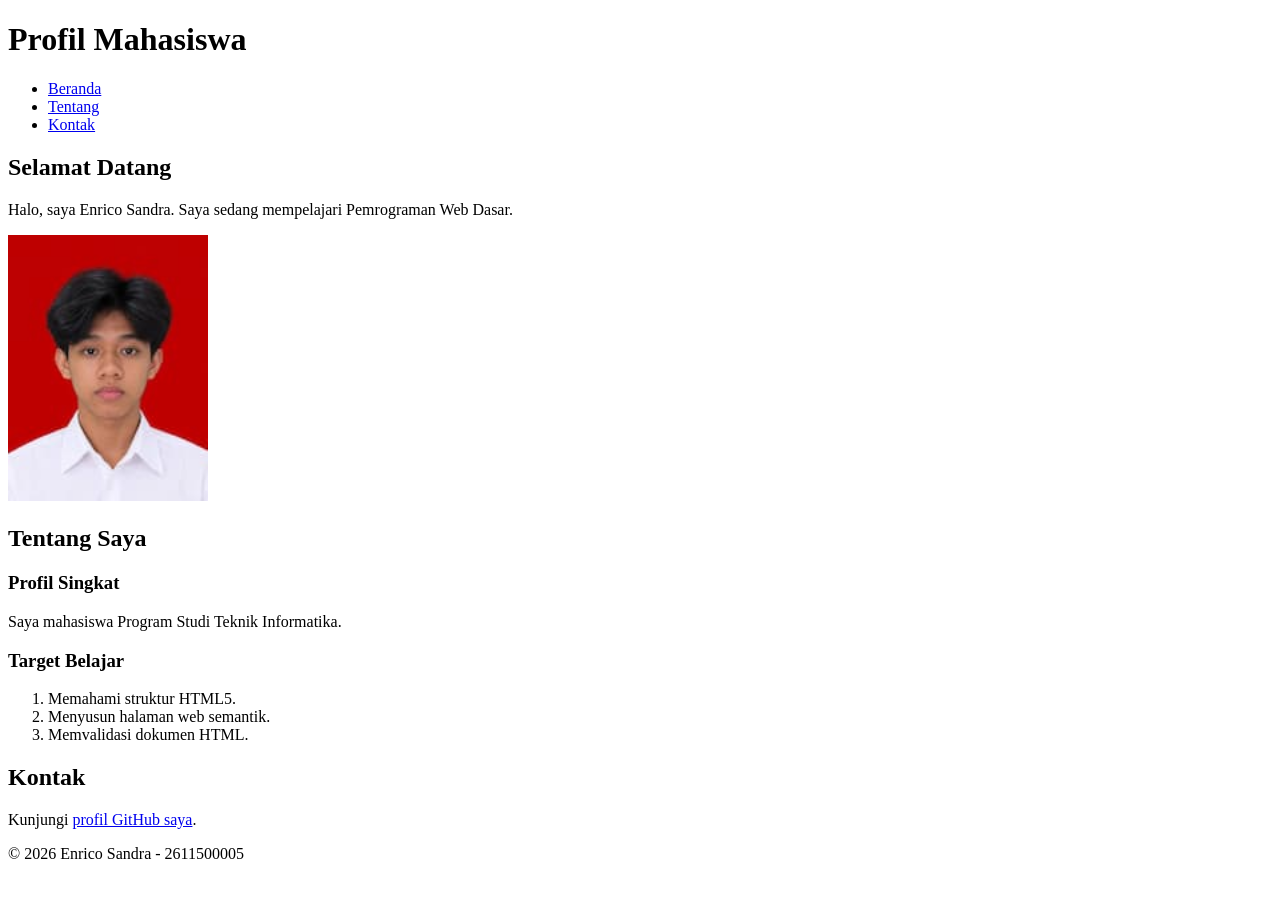
<file: pertemuan-02/index.html>
<!DOCTYPE html>
<html lang="id">
<head>
    <meta charset="UTF-8">
    <meta name="viewport" content="width=device-width, initial-scale=1.0">
    <title>Profil Mahasiswa</title>
</head>
<body>

    <header>
        <h1>Profil Mahasiswa</h1>
        <nav>
            <ul>
                <li><a href="#home">Beranda</a></li>
                <li><a href="#about">Tentang</a></li>
                <li><a href="#contact">Kontak</a></li>
            </ul>
        </nav>
    </header>

    <main>

        <section id="home">
            <h2>Selamat Datang</h2>
            <p>Halo, saya Enrico Sandra. Saya sedang mempelajari Pemrograman Web Dasar.</p>
            <img src="img/foto-profil.jpg" alt="Foto Profil" width="200">
        </section>

        <section id="about">
            <h2>Tentang Saya</h2>
            <article>
                <h3>Profil Singkat</h3>
                <p>Saya mahasiswa Program Studi Teknik Informatika.</p>

                <h3>Target Belajar</h3>
                <ol>
                    <li>Memahami struktur HTML5.</li>
                    <li>Menyusun halaman web semantik.</li>
                    <li>Memvalidasi dokumen HTML.</li>
                </ol>
            </article>
        </section>

        <section id="contact">
            <h2>Kontak</h2>
            <p>Kunjungi <a href="https://github.com/enricosndr">profil GitHub saya</a>.</p>
        </section>

    </main>

    <footer>
        <p>&copy; 2026 Enrico Sandra - 2611500005</p>
    </footer>

</body>
    
</html>
</file>
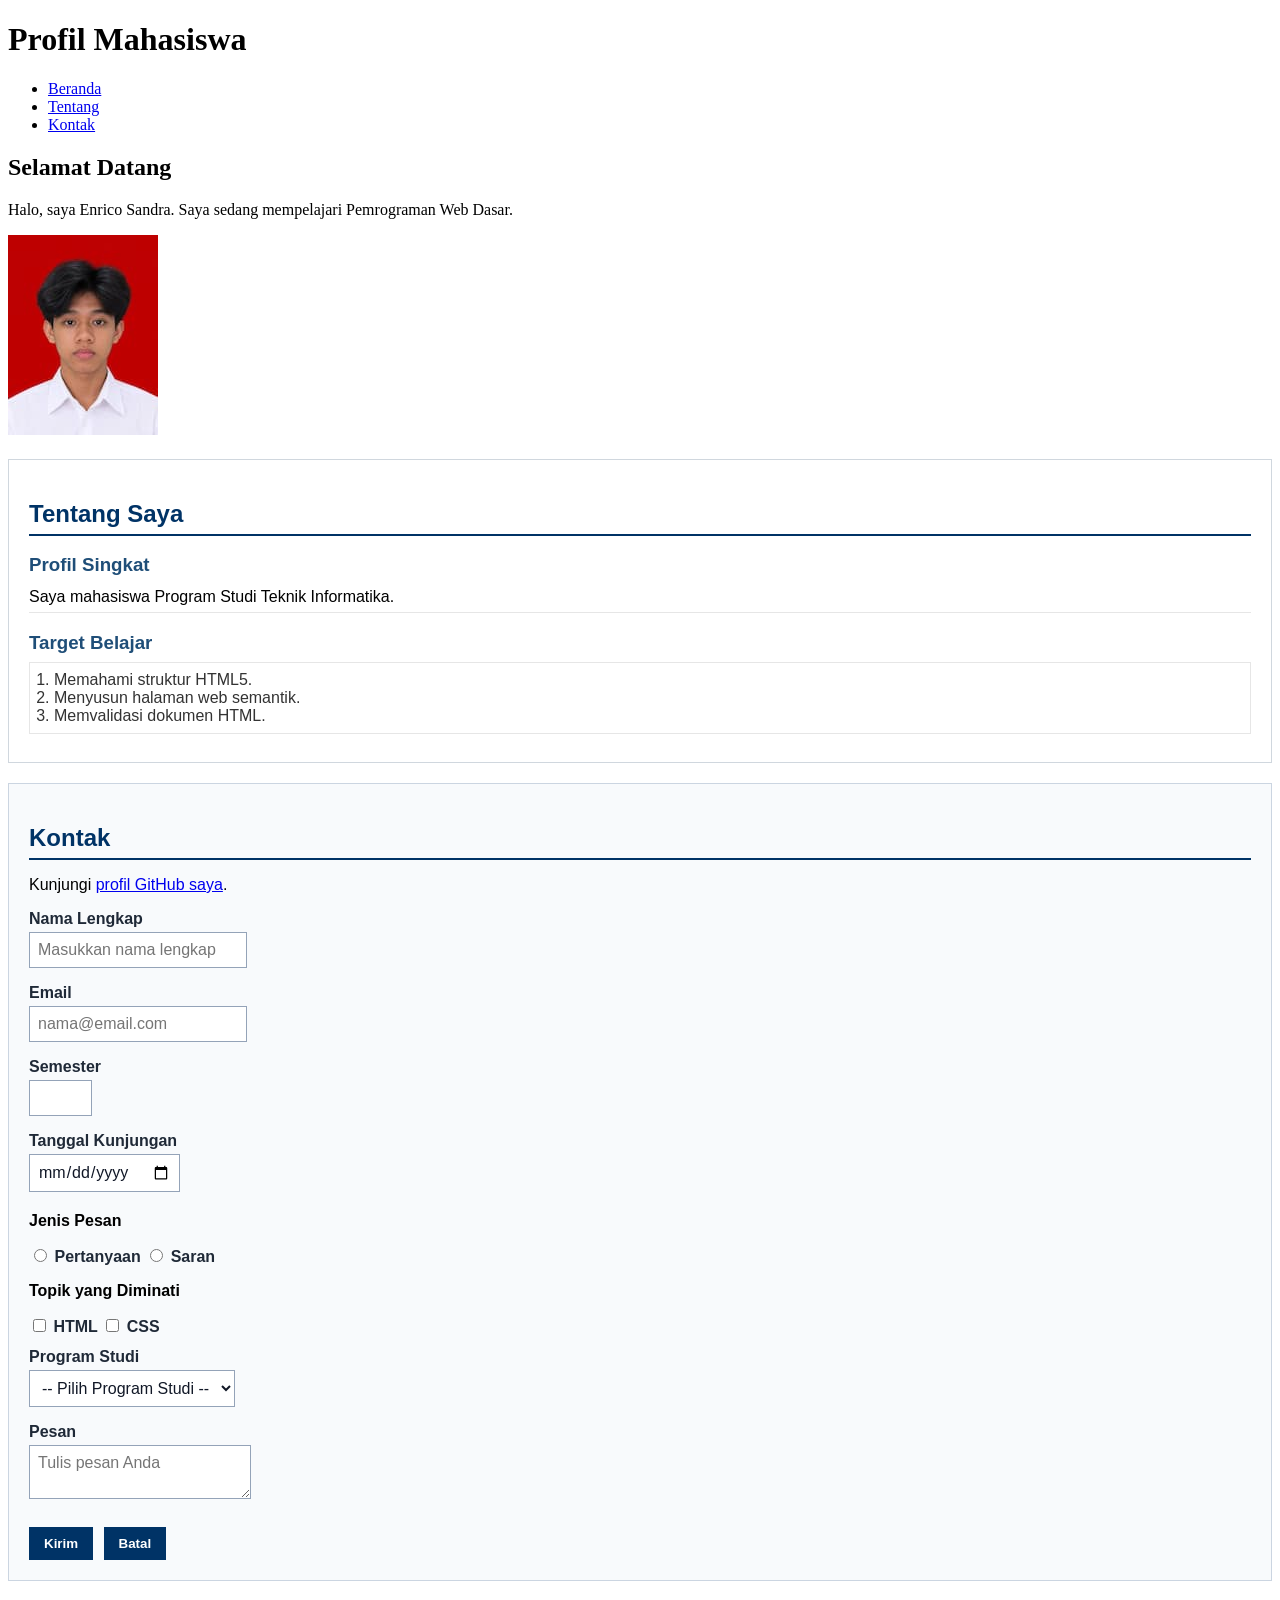
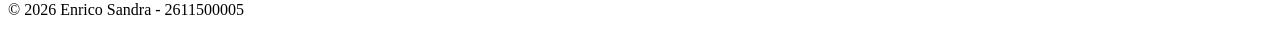
<file: pertemuan-03/index.html>
<!DOCTYPE html>
<html lang="id">
<head>
    <meta charset="UTF-8">
    <meta name="viewport" content="width=device-width, initial-scale=1.0">
    <title>Profil Mahasiswa - Pertemuan 3</title>
    <style>
        #about {
            background-color: #ffffff;
            border: 1px solid #d0d7de;
            padding: 20px;
            margin: 20px 0;
            font-family: Arial, sans-serif;
        }
        #about h2 {
            color: #003366;
            border-bottom: 2px solid #003366;
            padding-bottom: 6px;
            margin-bottom: 16px;
        }
        #about h3 {
            color: #1f4e78;
            margin-bottom: 6px;
        }
        #about p {
            margin: 6px 0;
            padding: 6px 0;
            border-bottom: 1px solid #e6e6e6;
        }
        #about ol {
            color: #333333;
            margin: 8px 0;
            padding: 8px 24px;
            border: 1px solid #e6e6e6;
        }

        #contact {
            background-color: #f8fafc;
            border: 1px solid #cbd5e1;
            padding: 20px;
            margin: 20px 0;
            font-family: Arial, sans-serif;
        }
        #contact h2 {
            color: #003366;
            border-bottom: 2px solid #003366;
            padding-bottom: 6px;
            margin-bottom: 16px;
        }
        .form-group {
            margin: 12px 0;
        }
        #contact label {
            color: #1f2937;
            font-weight: bold;
        }
        .input-form {
            background-color: #ffffff;
            color: #111827;
            font-family: Arial, sans-serif;
            font-size: 16px;
            padding: 8px;
            margin: 4px 0;
            border: 1px solid #94a3b8;
        }
        #contact button {
            background-color: #003366;
            color: #ffffff;
            font-weight: bold;
            padding: 8px 14px;
            margin: 8px 6px 0 0;
            border: 1px solid #003366;
            cursor: pointer;
        }
    </style>
</head>
<body>
    <header>
        <h1>Profil Mahasiswa</h1>
        <nav>
            <ul>
                <li><a href="#home">Beranda</a></li>
                <li><a href="#about">Tentang</a></li>
                <li><a href="#contact">Kontak</a></li>
            </ul>
        </nav>
    </header>

    <main>
        <section id="home">
            <h2>Selamat Datang</h2>
            <p>Halo, saya Enrico Sandra. Saya sedang mempelajari Pemrograman Web Dasar.</p>
            <img src="img/foto-profil.jpg" alt="Foto profil Enrico Sandra">
        </section>

        <section id="about">
            <h2>Tentang Saya</h2>
            <article>
                <h3>Profil Singkat</h3>
                <p>Saya mahasiswa Program Studi Teknik Informatika.</p>
                <h3>Target Belajar</h3>
                <ol>
                    <li>Memahami struktur HTML5.</li>
                    <li>Menyusun halaman web semantik.</li>
                    <li>Memvalidasi dokumen HTML.</li>
                </ol>
            </article>
        </section>

        <section id="contact">
            <h2>Kontak</h2>
            <p>Kunjungi <a href="https://github.com/enricosndr">profil GitHub saya</a>.</p>
            
            <form action="index.html" method="get">
                <div class="form-group">
                    <label for="nama">Nama Lengkap</label><br>
                    <input class="input-form" type="text" id="nama" name="nama" placeholder="Masukkan nama lengkap" minlength="3" maxlength="50" required>
                </div>

                <div class="form-group">
                    <label for="email">Email</label><br>
                    <input class="input-form" type="email" id="email" name="email" placeholder="nama@email.com" required>
                </div>

                <div class="form-group">
                    <label for="semester">Semester</label><br>
                    <input class="input-form" type="number" id="semester" name="semester" min="1" max="14" required>
                </div>

                <div class="form-group">
                    <label for="tanggal">Tanggal Kunjungan</label><br>
                    <input class="input-form" type="date" id="tanggal" name="tanggal" required>
                </div>

                <div class="form-group">
                    <p><strong>Jenis Pesan</strong></p>
                    <input type="radio" id="pertanyaan" name="jenis_pesan" value="pertanyaan" required>
                    <label for="pertanyaan">Pertanyaan</label>
                    <input type="radio" id="saran" name="jenis_pesan" value="saran">
                    <label for="saran">Saran</label>
                </div>

                <div class="form-group">
                    <p><strong>Topik yang Diminati</strong></p>
                    <input type="checkbox" id="minat-html" name="minat" value="HTML">
                    <label for="minat-html">HTML</label>
                    <input type="checkbox" id="minat-css" name="minat" value="CSS">
                    <label for="minat-css">CSS</label>
                </div>

                <div class="form-group">
                    <label for="prodi">Program Studi</label><br>
                    <select class="input-form" id="prodi" name="prodi" required>
                        <option value="">-- Pilih Program Studi --</option>
                        <option value="SI">Sistem Informasi</option>
                        <option value="BD">Bisnis Digital</option>
                        <option value="TI">Teknik Informatika</option>
                    </select>
                </div>

                <div class="form-group">
                    <label for="pesan">Pesan</label><br>
                    <textarea class="input-form" id="pesan" name="pesan" maxlength="300" placeholder="Tulis pesan Anda" required></textarea>
                </div>

                <button type="submit">Kirim</button>
                <button type="reset">Batal</button>
            </form>
        </section>
    </main>

    <footer>
        <p>&copy; 2026 Enrico Sandra - 2611500005</p>
    </footer>
</body>
</html>
</file>
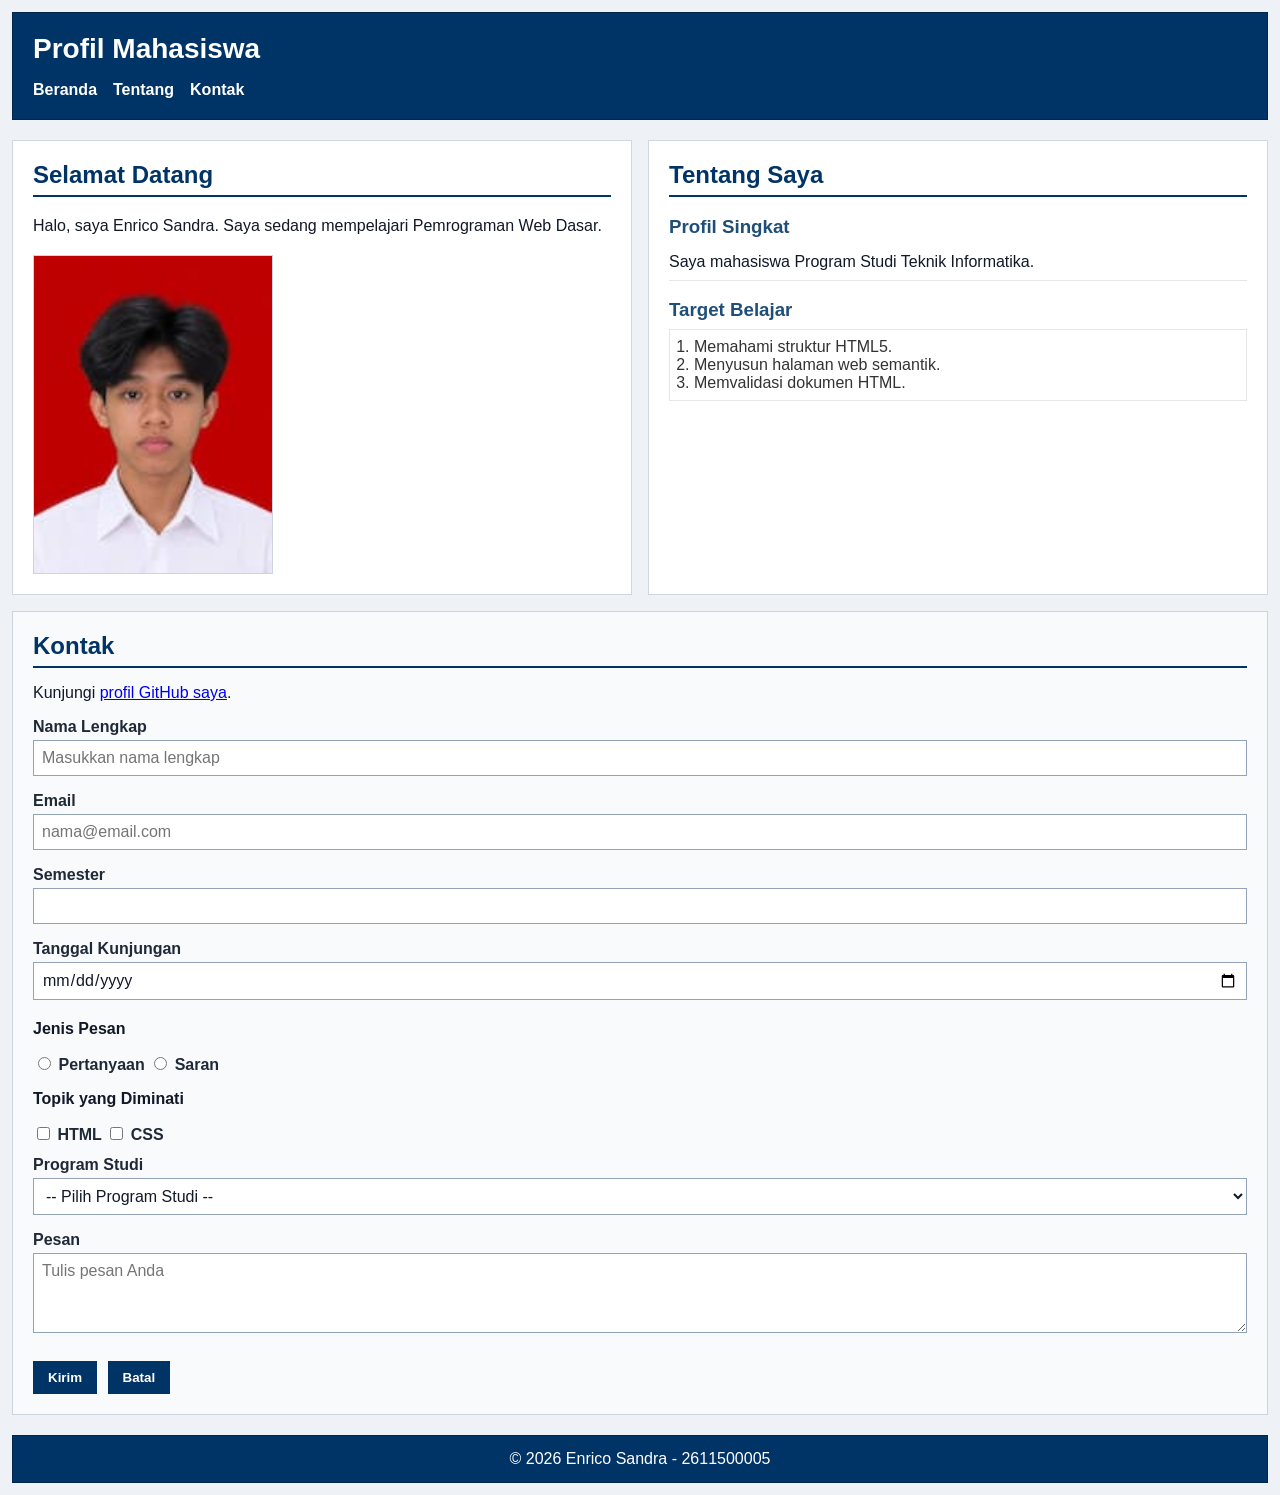
<file: pertemuan-04/index.html>
<!DOCTYPE html>
<html lang="id">
<head>
    <meta charset="UTF-8">
    <meta name="viewport" content="width=device-width, initial-scale=1.0">
    <title>Profil Mahasiswa - Pertemuan 4</title>
    <link rel="stylesheet" href="style.css">
</head>
</head>
<body>
    <header>
        <h1>Profil Mahasiswa</h1>
        <nav>
            <ul>
                <li><a href="#home">Beranda</a></li>
                <li><a href="#about">Tentang</a></li>
                <li><a href="#contact">Kontak</a></li>
            </ul>
        </nav>
    </header>

    <main>
        <section id="home">
            <h2>Selamat Datang</h2>
            <p>Halo, saya Enrico Sandra. Saya sedang mempelajari Pemrograman Web Dasar.</p>
            <img src="img/foto-profil.jpg" alt="Foto profil Enrico Sandra">
        </section>

        <section id="about">
            <h2>Tentang Saya</h2>
            <article>
                <h3>Profil Singkat</h3>
                <p>Saya mahasiswa Program Studi Teknik Informatika.</p>
                <h3>Target Belajar</h3>
                <ol>
                    <li>Memahami struktur HTML5.</li>
                    <li>Menyusun halaman web semantik.</li>
                    <li>Memvalidasi dokumen HTML.</li>
                </ol>
            </article>
        </section>

        <section id="contact">
            <h2>Kontak</h2>
            <p>Kunjungi <a href="https://github.com/enricosndr">profil GitHub saya</a>.</p>
            
            <form action="index.html" method="get">
                <div class="form-group">
                    <label for="nama">Nama Lengkap</label><br>
                    <input class="input-form" type="text" id="nama" name="nama" placeholder="Masukkan nama lengkap" minlength="3" maxlength="50" required>
                </div>

                <div class="form-group">
                    <label for="email">Email</label><br>
                    <input class="input-form" type="email" id="email" name="email" placeholder="nama@email.com" required>
                </div>

                <div class="form-group">
                    <label for="semester">Semester</label><br>
                    <input class="input-form" type="number" id="semester" name="semester" min="1" max="14" required>
                </div>

                <div class="form-group">
                    <label for="tanggal">Tanggal Kunjungan</label><br>
                    <input class="input-form" type="date" id="tanggal" name="tanggal" required>
                </div>

                <div class="form-group">
                    <p><strong>Jenis Pesan</strong></p>
                    <input type="radio" id="pertanyaan" name="jenis_pesan" value="pertanyaan" required>
                    <label for="pertanyaan">Pertanyaan</label>
                    <input type="radio" id="saran" name="jenis_pesan" value="saran">
                    <label for="saran">Saran</label>
                </div>

                <div class="form-group">
                    <p><strong>Topik yang Diminati</strong></p>
                    <input type="checkbox" id="minat-html" name="minat" value="HTML">
                    <label for="minat-html">HTML</label>
                    <input type="checkbox" id="minat-css" name="minat" value="CSS">
                    <label for="minat-css">CSS</label>
                </div>

                <div class="form-group">
                    <label for="prodi">Program Studi</label><br>
                    <select class="input-form" id="prodi" name="prodi" required>
                        <option value="">-- Pilih Program Studi --</option>
                        <option value="SI">Sistem Informasi</option>
                        <option value="BD">Bisnis Digital</option>
                        <option value="TI">Teknik Informatika</option>
                    </select>
                </div>

                <div class="form-group">
                    <label for="pesan">Pesan</label><br>
                    <textarea class="input-form" id="pesan" name="pesan" maxlength="300" placeholder="Tulis pesan Anda" required></textarea>
                </div>

                <button type="submit">Kirim</button>
                <button type="reset">Batal</button>
            </form>
        </section>
    </main>

    <footer>
        <p>&copy; 2026 Enrico Sandra - 2611500005</p>
    </footer>
</body>
</html>
</file>
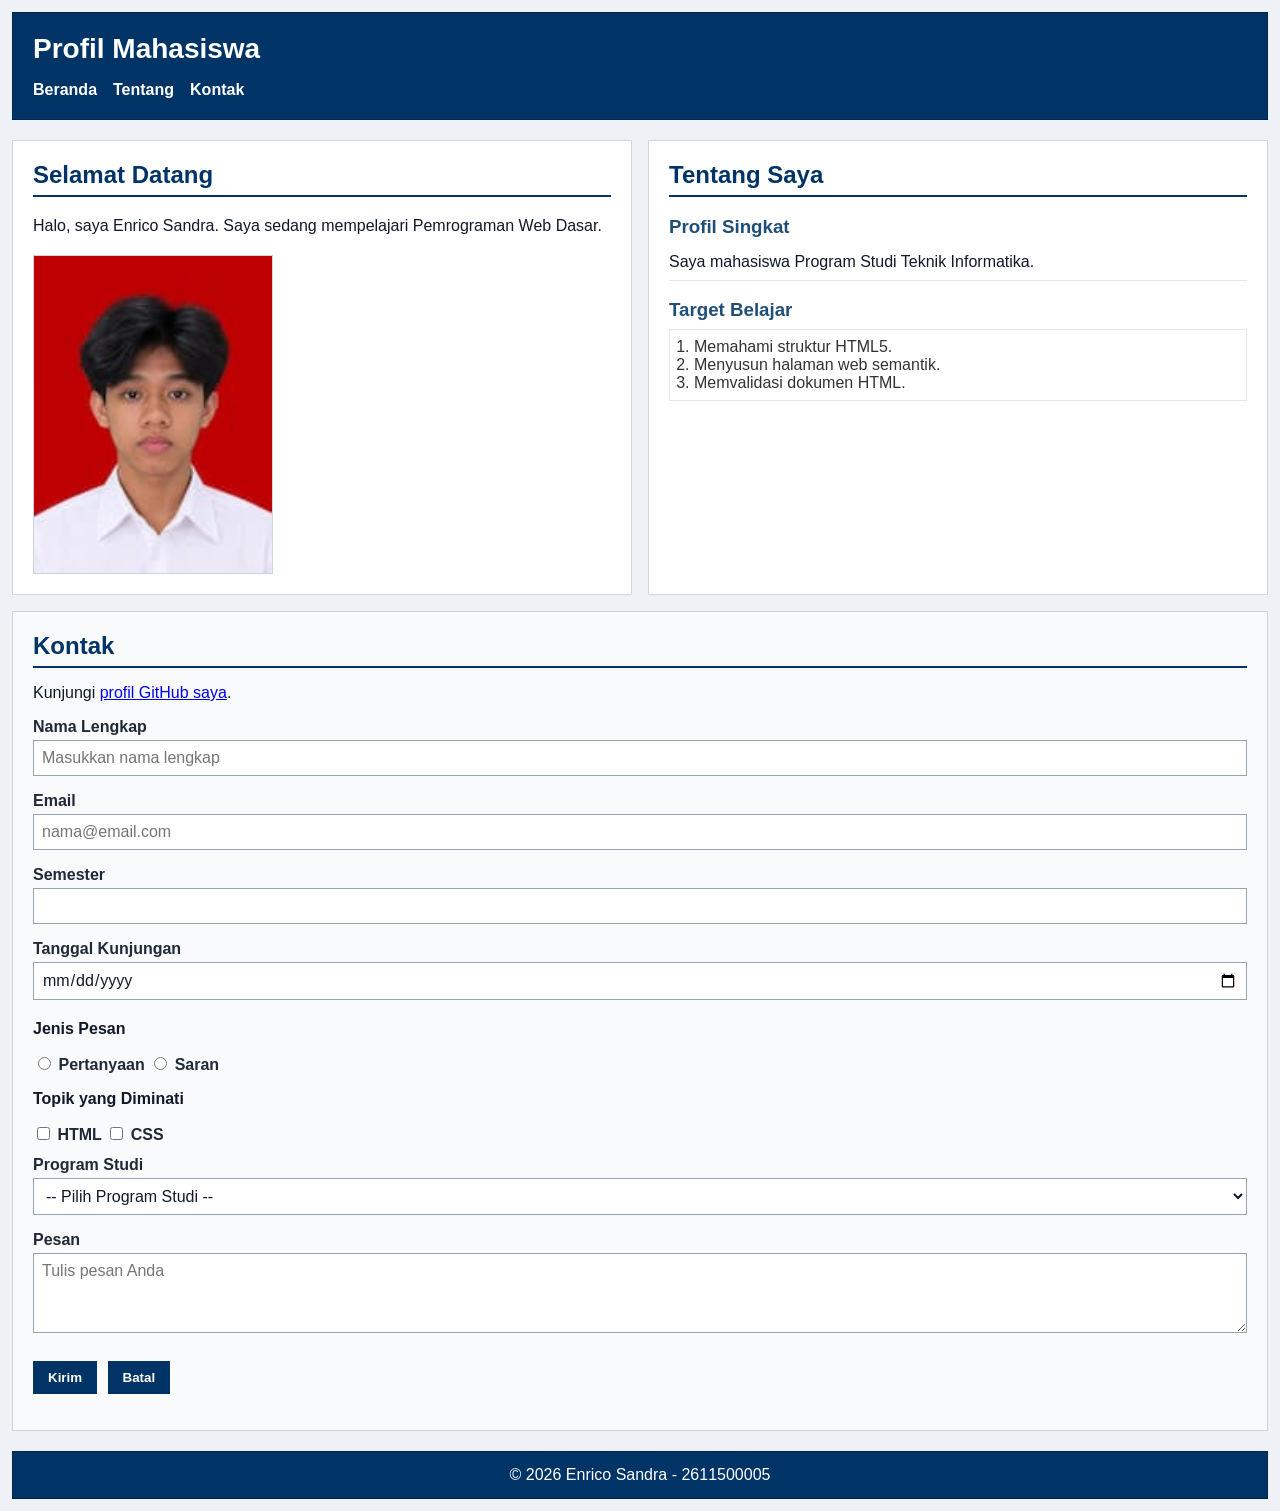
<file: pertemuan-05/index.html>
<!DOCTYPE html>
<html lang="id">
<head>
    <meta charset="UTF-8">
    <meta name="viewport" content="width=device-width, initial-scale=1.0">
    <title>Profil Mahasiswa - Pertemuan 5</title>
    <link rel="stylesheet" href="style.css">
</head>
<body>
    <header>
        <div class="header-top">
            <h1>Profil Mahasiswa</h1>

            <button
                class="nav-toggle"
                id="navToggle"
                type="button"
                aria-label="Buka navigasi"
                aria-controls="navMenu"
                aria-expanded="false"
            >
                &#9776;
            </button>
        </div>

        <nav>
            <ul id="navMenu">
                <li><a href="#home">Beranda</a></li>
                <li><a href="#about">Tentang</a></li>
                <li><a href="#contact">Kontak</a></li>
            </ul>
        </nav>
    </header>

    <main>
        <section id="home">
            <h2>Selamat Datang</h2>
            <p>Halo, saya Enrico Sandra. Saya sedang mempelajari Pemrograman Web Dasar.</p>
            <img src="img/foto-profil.jpg" alt="Foto profil Enrico Sandra">
        </section>

        <section id="about">
            <h2>Tentang Saya</h2>
            <article>
                <h3>Profil Singkat</h3>
                <p>Saya mahasiswa Program Studi Teknik Informatika.</p>

                <h3>Target Belajar</h3>
                <ol>
                    <li>Memahami struktur HTML5.</li>
                    <li>Menyusun halaman web semantik.</li>
                    <li>Memvalidasi dokumen HTML.</li>
                </ol>
            </article>
        </section>

        <section id="contact">
            <h2>Kontak</h2>
            <p>
                Kunjungi
                <a href="https://github.com/enricosndr">profil GitHub saya</a>.
            </p>

            <form id="contactForm" action="index.html" method="get" novalidate>
                <div class="form-group">
                    <label for="nama">Nama Lengkap</label><br>
                    <input
                        class="input-form"
                        type="text"
                        id="nama"
                        name="nama"
                        placeholder="Masukkan nama lengkap"
                        minlength="3"
                        maxlength="50"
                        required
                    >
                </div>

                <div class="form-group">
                    <label for="email">Email</label><br>
                    <input
                        class="input-form"
                        type="email"
                        id="email"
                        name="email"
                        placeholder="nama@email.com"
                        required
                    >
                </div>

                <div class="form-group">
                    <label for="semester">Semester</label><br>
                    <input
                        class="input-form"
                        type="number"
                        id="semester"
                        name="semester"
                        min="1"
                        max="14"
                        required
                    >
                </div>

                <div class="form-group">
                    <label for="tanggal">Tanggal Kunjungan</label><br>
                    <input
                        class="input-form"
                        type="date"
                        id="tanggal"
                        name="tanggal"
                        required
                    >
                </div>

                <div class="form-group">
                    <p><strong>Jenis Pesan</strong></p>
                    <input
                        type="radio"
                        id="pertanyaan"
                        name="jenis_pesan"
                        value="pertanyaan"
                        required
                    >
                    <label for="pertanyaan">Pertanyaan</label>

                    <input
                        type="radio"
                        id="saran"
                        name="jenis_pesan"
                        value="saran"
                    >
                    <label for="saran">Saran</label>
                </div>

                <div class="form-group">
                    <p><strong>Topik yang Diminati</strong></p>
                    <input
                        type="checkbox"
                        id="minat-html"
                        name="minat"
                        value="HTML"
                    >
                    <label for="minat-html">HTML</label>

                    <input
                        type="checkbox"
                        id="minat-css"
                        name="minat"
                        value="CSS"
                    >
                    <label for="minat-css">CSS</label>
                </div>

                <div class="form-group">
                    <label for="prodi">Program Studi</label><br>
                    <select
                        class="input-form"
                        id="prodi"
                        name="prodi"
                        required
                    >
                        <option value="">-- Pilih Program Studi --</option>
                        <option value="SI">Sistem Informasi</option>
                        <option value="BD">Bisnis Digital</option>
                        <option value="TI">Teknik Informatika</option>
                    </select>
                </div>

                <div class="form-group">
                    <label for="pesan">Pesan</label><br>
                    <textarea
                        class="input-form"
                        id="pesan"
                        name="pesan"
                        maxlength="300"
                        placeholder="Tulis pesan Anda"
                        required
                    ></textarea>
                </div>

                <button type="submit">Kirim</button>
                <button type="reset">Batal</button>
                <p id="formFeedback"></p>
            </form>
        </section>
    </main>

    <footer>
        <p>&copy; 2026 Enrico Sandra - 2611500005</p>
    </footer>

    <script src="script.js"></script>
</body>
</html>
</file>
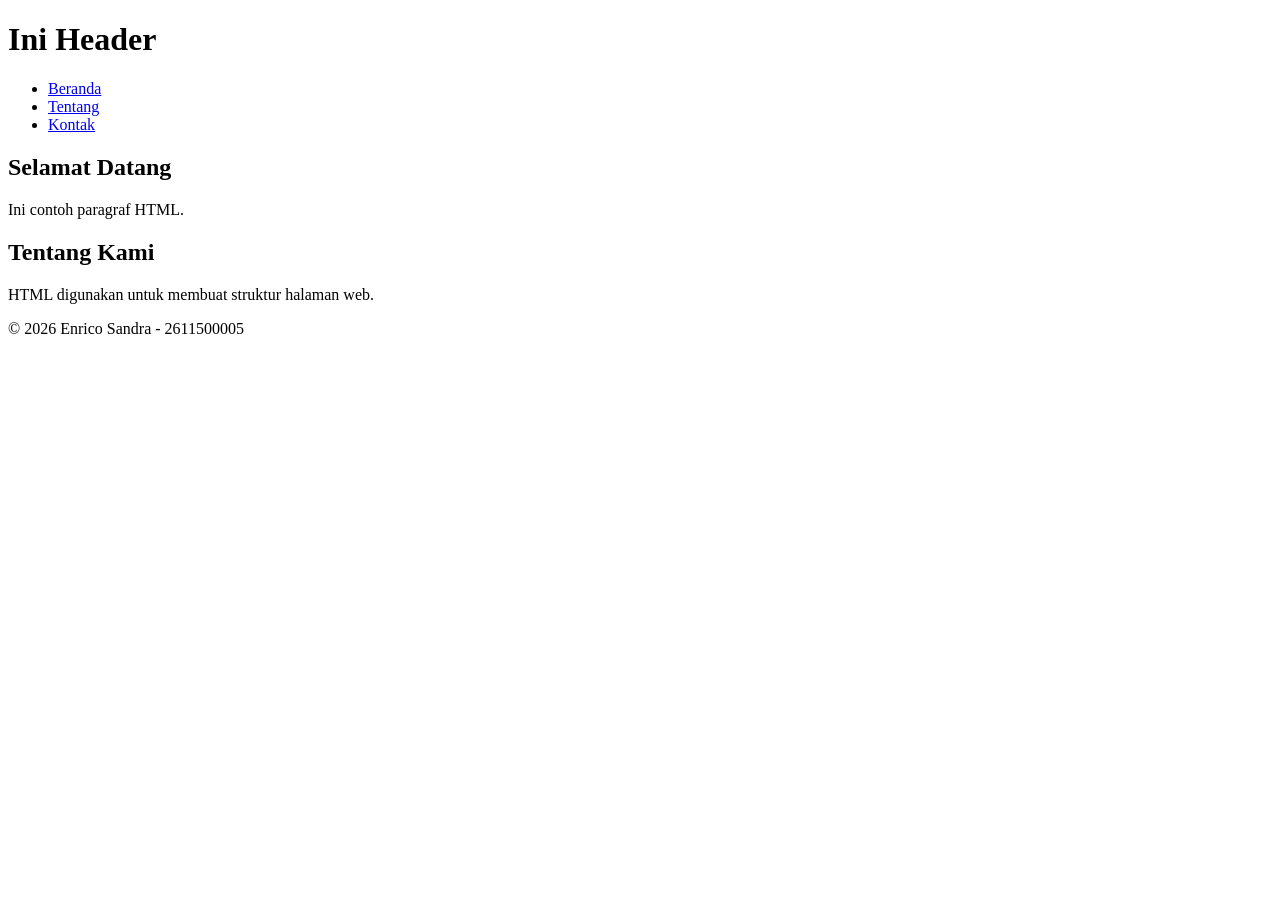
<file: pertemuan-02/emmet.html>
<!DOCTYPE html>
<html lang="id">
<head>
    <meta charset="UTF-8">
    <meta name="viewport" content="width=device-width, initial-scale=1.0">
    <title>Judul Halaman</title>
</head>
<body>

    <header>
        <h1>Ini Header</h1>
        <nav>
            <ul>
                <li><a href="#home">Beranda</a></li>
                <li><a href="#about">Tentang</a></li>
                <li><a href="#contact">Kontak</a></li>
            </ul>
        </nav>
    </header>

    <main>
        <section id="home">
            <h2>Selamat Datang</h2>
            <p>Ini contoh paragraf HTML.</p>
        </section>

        <section id="about">
            <h2>Tentang Kami</h2>
            <p>HTML digunakan untuk membuat struktur halaman web.</p>
        </section>
    </main>

    
    <footer>
        <p>&copy; 2026 Enrico Sandra - 2611500005</p>
    </footer>

</body>
</html>
</file>
<file: pertemuan-04/style.css>
* {
  box-sizing: border-box;
}

body {
  margin: 0;
  padding: 12px;
  font-family: Arial, sans-serif;
  color: #111827;
  background-color: #eef2f7;
}

header {
  background-color: #003366;
  color: #ffffff;
  padding: 20px;
  margin-bottom: 20px;
  border: 1px solid #00264d;
}

header h1 {
  margin: 0 0 16px;
  font-size: 28px;
}

nav ul {
  display: flex;
  flex-direction: column;
  justify-content: flex-start;
  align-items: flex-start;
  gap: 8px;
  margin: 0;
  padding: 0;
  list-style: none;
}

nav a {
  color: #ffffff;
  font-weight: bold;
  text-decoration: none;
}

main {
  display: grid;
  grid-template-columns: 1fr;
  gap: 16px;
}

section {
  width: 100%;
}

#home {
  background-color: #ffffff;
  border: 1px solid #d0d7de;
  padding: 20px;
  margin: 0;
}

#home h2 {
  color: #003366;
  border-bottom: 2px solid #003366;
  padding-bottom: 6px;
  margin-top: 0;
  margin-bottom: 16px;
}

#home p {
  line-height: 1.6;
  margin: 0 0 16px;
}

#home img {
  display: block;
  width: 240px;
  max-width: 100%;
  height: auto;
  border: 1px solid #cbd5e1;
}

#about {
  background-color: #ffffff;
  border: 1px solid #d0d7de;
  padding: 20px;
  margin: 0;
  font-family: Arial, sans-serif;
}

#about h2 {
  color: #003366;
  border-bottom: 2px solid #003366;
  padding-bottom: 6px;
  margin-top: 0;
  margin-bottom: 16px;
}

#about h3 {
  color: #1f4e78;
  margin-bottom: 6px;
}

#about p {
  line-height: 1.5;
  margin: 6px 0;
  padding: 6px 0;
  border-bottom: 1px solid #e6e6e6;
}

#about ol {
  color: #333333;
  margin: 8px 0;
  padding: 8px 24px;
  border: 1px solid #e6e6e6;
}

#contact {
  background-color: #f8fafc;
  border: 1px solid #cbd5e1;
  padding: 20px;
  margin: 0;
  font-family: Arial, sans-serif;
}

#contact h2 {
  color: #003366;
  border-bottom: 2px solid #003366;
  padding-bottom: 6px;
  margin-top: 0;
  margin-bottom: 16px;
}

.form-group {
  margin: 12px 0;
}

#contact label {
  color: #1f2937;
  font-weight: bold;
}

.input-form {
  width: 100%;
  max-width: 100%;
  background-color: #ffffff;
  color: #111827;
  font-family: Arial, sans-serif;
  font-size: 16px;
  padding: 8px;
  margin: 4px 0;
  border: 1px solid #94a3b8;
}

#contact textarea {
  min-height: 80px;
  resize: vertical;
}

#contact button {
  background-color: #003366;
  color: #ffffff;
  font-weight: bold;
  padding: 8px 14px;
  margin: 8px 6px 0 0;
  border: 1px solid #003366;
  cursor: pointer;
}

footer {
  background-color: #003366;
  color: #ffffff;
  text-align: center;
  padding: 14px 20px;
  margin-top: 20px;
  border: 1px solid #00264d;
}

footer p {
  margin: 0;
}

@media (min-width: 768px) {
  main {
    grid-template-columns: 1fr 1fr;
  }

  nav ul {
    flex-direction: row;
    justify-content: flex-start;
    align-items: center;
    gap: 16px;
  }

  #contact {
    grid-column: 1 / -1;
  }
}
</file>
<file: pertemuan-05/style.css>
* {
  box-sizing: border-box;
}

body {
  margin: 0;
  padding: 12px;
  font-family: Arial, sans-serif;
  color: #111827;
  background-color: #eef2f7;
}

header {
  background-color: #003366;
  color: #ffffff;
  padding: 20px;
  margin-bottom: 20px;
  border: 1px solid #00264d;
}

.header-top {
  display: flex;
  justify-content: space-between;
  align-items: center;
}

header h1 {
  margin: 0;
  font-size: 28px;
}

nav {
  margin-top: 16px;
}

nav ul {
  display: flex;
  flex-direction: column;
  justify-content: flex-start;
  align-items: flex-start;
  gap: 12px;
  margin: 0;
  padding: 0;
  list-style: none;
}

nav a {
  color: #ffffff;
  font-weight: bold;
  text-decoration: none;
}

#navMenu {
  display: none;
}

#navMenu.nav-open {
  display: flex;
  flex-direction: column;
  margin-top: 16px;
}

.nav-toggle {
  display: block;
  border: none;
  background: transparent;
  color: #ffffff;
  font-size: 1.8rem;
  line-height: 1;
  cursor: pointer;
}

main {
  display: grid;
  grid-template-columns: 1fr;
  gap: 16px;
}

section {
  width: 100%;
}

#home {
  background-color: #ffffff;
  border: 1px solid #d0d7de;
  padding: 20px;
  margin: 0;
}

#home h2 {
  color: #003366;
  border-bottom: 2px solid #003366;
  padding-bottom: 6px;
  margin-top: 0;
  margin-bottom: 16px;
}

#home p {
  line-height: 1.6;
  margin: 0 0 16px;
}

#home img {
  display: block;
  width: 240px;
  max-width: 100%;
  height: auto;
  border: 1px solid #cbd5e1;
}

#about {
  background-color: #ffffff;
  border: 1px solid #d0d7de;
  padding: 20px;
  margin: 0;
}

#about h2 {
  color: #003366;
  border-bottom: 2px solid #003366;
  padding-bottom: 6px;
  margin-top: 0;
  margin-bottom: 16px;
}

#about h3 {
  color: #1f4e78;
  margin-bottom: 6px;
}

#about p {
  line-height: 1.5;
  margin: 6px 0;
  padding: 6px 0;
  border-bottom: 1px solid #e6e6e6;
}

#about ol {
  color: #333333;
  margin: 8px 0;
  padding: 8px 24px;
  border: 1px solid #e6e6e6;
}

#contact {
  background-color: #f8fafc;
  border: 1px solid #cbd5e1;
  padding: 20px;
  margin: 0;
}

#contact h2 {
  color: #003366;
  border-bottom: 2px solid #003366;
  padding-bottom: 6px;
  margin-top: 0;
  margin-bottom: 16px;
}

.form-group {
  margin: 12px 0;
}

#contact label {
  color: #1f2937;
  font-weight: bold;
}

.input-form {
  width: 100%;
  max-width: 100%;
  background-color: #ffffff;
  color: #111827;
  font-family: Arial, sans-serif;
  font-size: 16px;
  padding: 8px;
  margin: 4px 0;
  border: 1px solid #94a3b8;
}

#contact textarea {
  min-height: 80px;
  resize: vertical;
}

#contact button {
  background-color: #003366;
  color: #ffffff;
  font-weight: bold;
  padding: 8px 14px;
  margin: 8px 6px 0 0;
  border: 1px solid #003366;
  cursor: pointer;
}

.form-feedback-error {
  color: #c62828;
}

.form-feedback-success {
  color: #2e7d32;
}

footer {
  background-color: #003366;
  color: #ffffff;
  text-align: center;
  padding: 14px 20px;
  margin-top: 20px;
  border: 1px solid #00264d;
}

footer p {
  margin: 0;
}

@media (min-width: 768px) {
  main {
    grid-template-columns: 1fr 1fr;
  }

  nav ul,
  #navMenu {
    display: flex;
    flex-direction: row;
    justify-content: flex-start;
    align-items: center;
    gap: 16px;
  }

  #contact {
    grid-column: 1 / -1;
  }

  .nav-toggle {
    display: none;
  }
}
</file>
